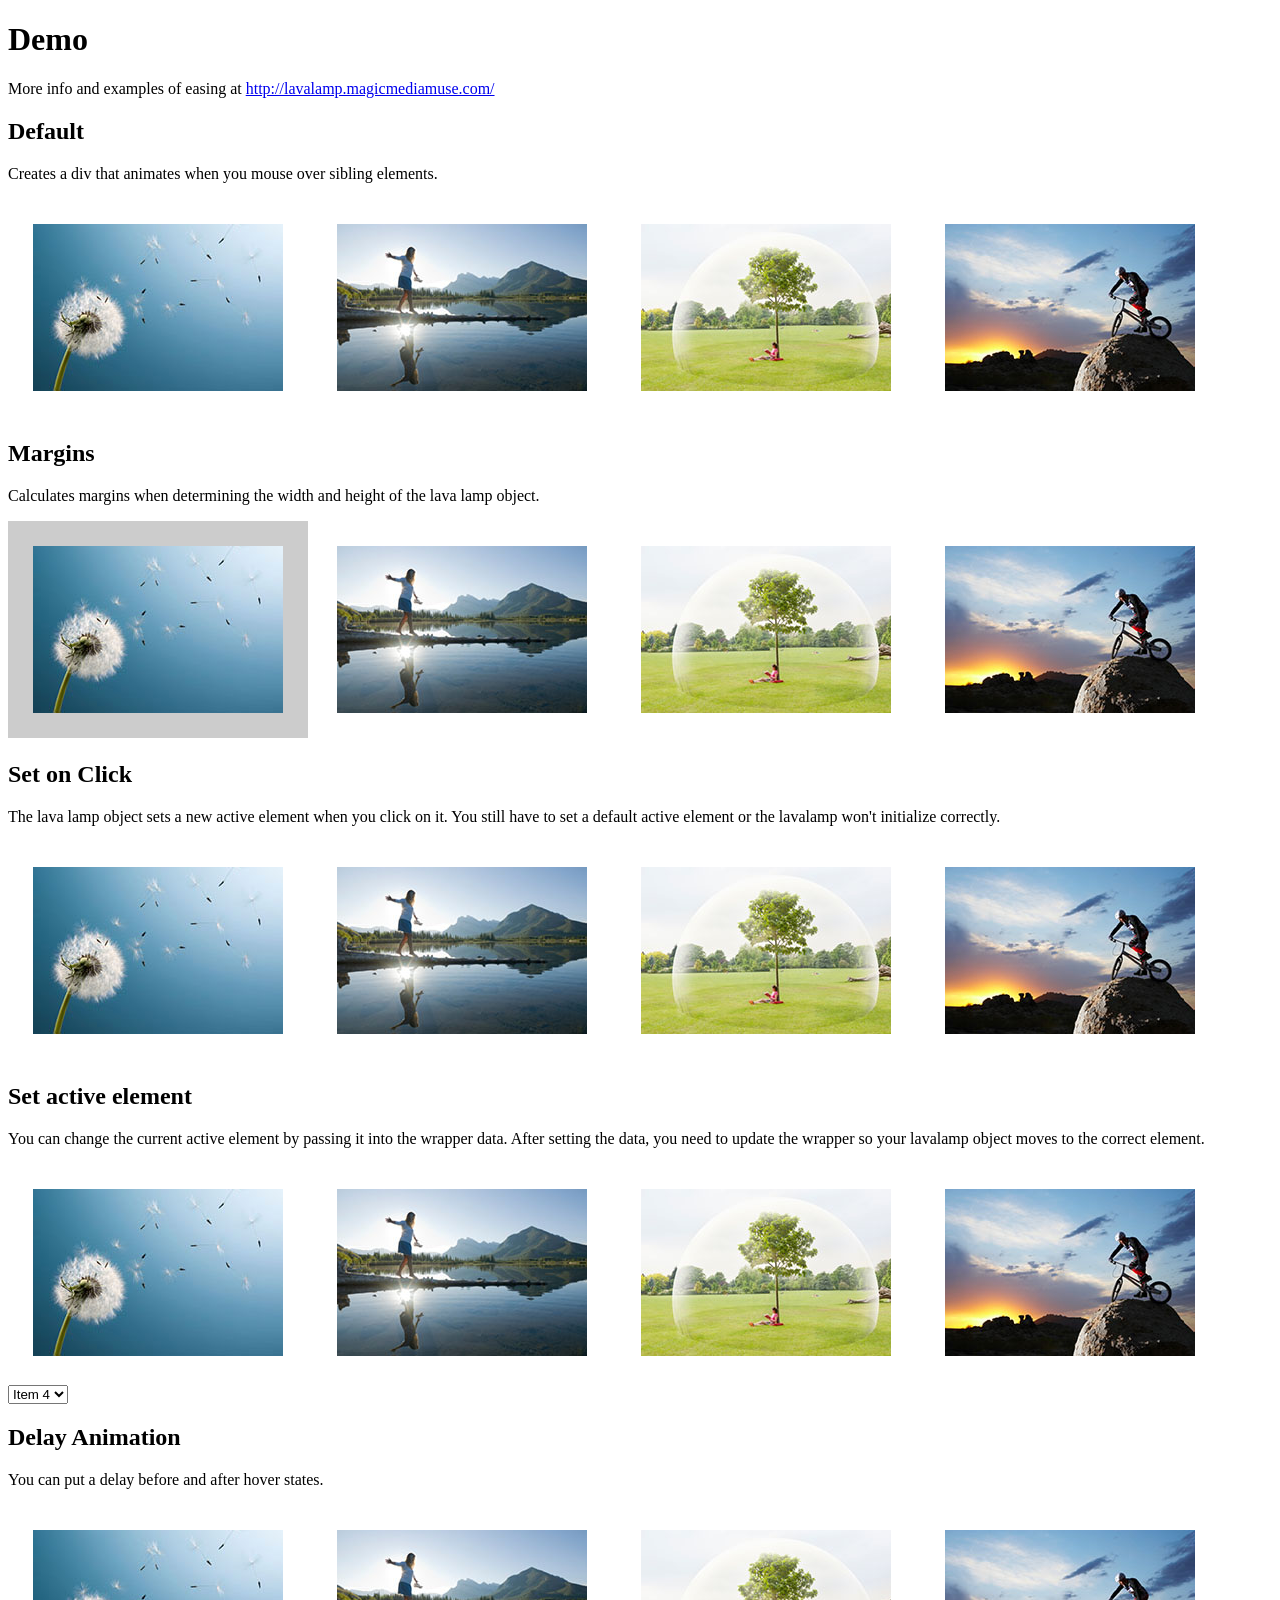
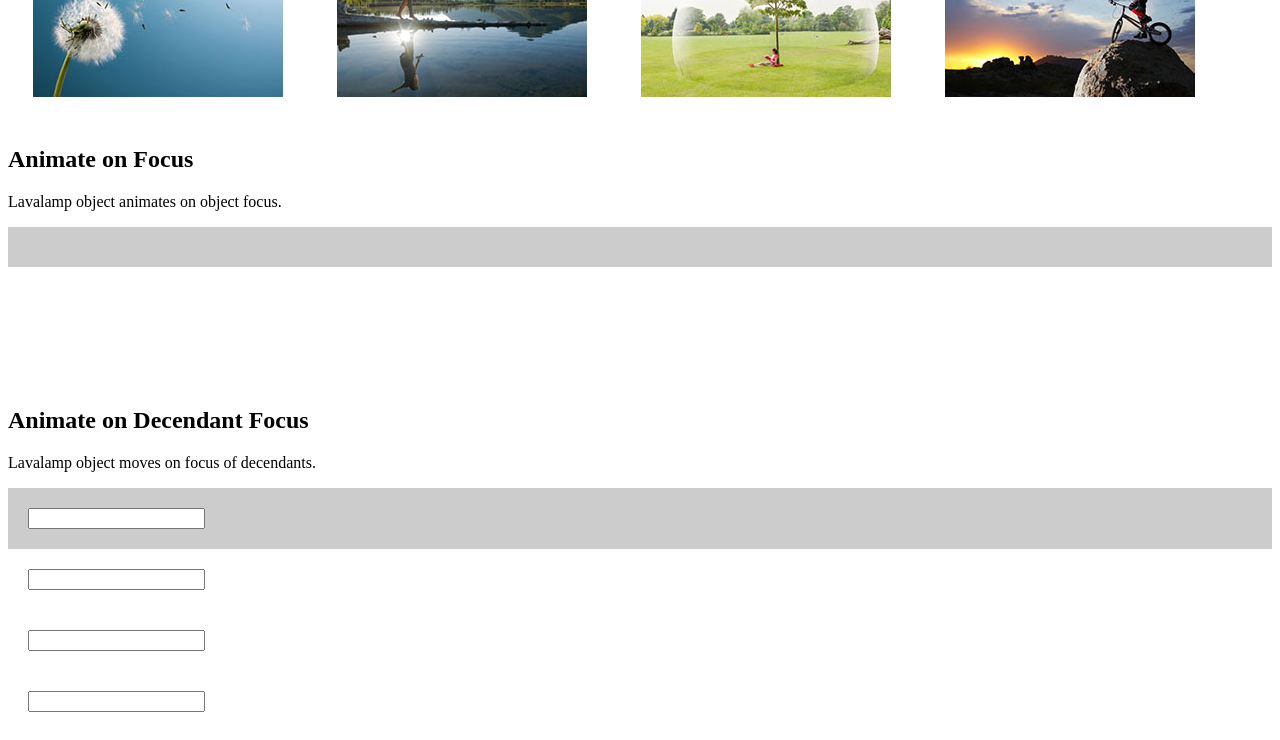
<file: static/dashboard/assets/vendor/lavalamp/demo.html>
<!DOCTYPE html PUBLIC "-//W3C//DTD XHTML 1.0 Transitional//EN" "http://www.w3.org/TR/xhtml1/DTD/xhtml1-transitional.dtd">
<html xmlns="http://www.w3.org/1999/xhtml">
<head>
<meta http-equiv="Content-Type" content="text/html; charset=utf-8" />
<title>Lava Lamp</title>
<link type="text/css" href="css/jquery.lavalamp.css" rel="stylesheet" media="screen" />
<style>
.lavalamp-object {
	background-color:#ccc;
}
img {
	margin:25px;
}
</style>

</head>

<body>
<h1 class="page-title">Demo</h1>

<p>More info and examples of easing at <a target="_blank" href="http://lavalamp.magicmediamuse.com/">http://lavalamp.magicmediamuse.com/</a></p>

<h2 id="default-head">Default</h2>
<p>Creates a div that animates when you mouse over sibling elements.</p>
<div id="default">
    <img src="images/103332256.jpg" alt="dandelion seeds" class="active" />
    <img src="images/104209996.jpg" alt="lake" />
    <img src="images/146672189.jpg" alt="park" />
    <img src="images/sb10065850n-001.jpg" alt="bike" />
</div>

<h2 id="margins-head">Margins</h2>
<p>Calculates margins when determining the width and height of the lava lamp object.</p>
<div id="margins">
    <img src="images/103332256.jpg" alt="dandelion seeds" class="active" />
    <img src="images/104209996.jpg" alt="lake" />
    <img src="images/146672189.jpg" alt="park" />
    <img src="images/sb10065850n-001.jpg" alt="bike" />
</div>

<h2 id="setonclick-head">Set on Click</h2>
<p>The lava lamp object sets a new active element when you click on it. You still have to set a default active element or the lavalamp won't initialize correctly.</p>
<div id="setonclick">
    <img src="images/103332256.jpg" alt="dandelion seeds" class="active" />
    <img src="images/104209996.jpg" alt="lake" />
    <img src="images/146672189.jpg" alt="park" />
    <img src="images/sb10065850n-001.jpg" alt="bike" />
</div>

<h2 id="setactive-head">Set active element</h2>
<p>You can change the current active element by passing it into the wrapper data. After setting the data, you need to update the wrapper so your lavalamp object moves to the correct element.</p>
<div id="setactive">
    <img src="images/103332256.jpg" alt="dandelion seeds" class="active" />
    <img src="images/104209996.jpg" alt="lake" />
    <img src="images/146672189.jpg" alt="park" />
    <img src="images/sb10065850n-001.jpg" alt="bike" />
</div>
<select id="setactive-links">
	<option selected="selected" value="0">Item 1</option>
	<option selected="selected" value="1">Item 2</option>
	<option selected="selected" value="2">Item 3</option>
	<option selected="selected" value="3">Item 4</option>
</select>

<h2 id="delay-head">Delay Animation</h2>
<p>You can put a delay before and after hover states.</p>
<div id="delay">
    <img src="images/103332256.jpg" alt="dandelion seeds" class="active" />
    <img src="images/104209996.jpg" alt="lake" />
    <img src="images/146672189.jpg" alt="park" />
    <img src="images/sb10065850n-001.jpg" alt="bike" />
</div>

<h2 id="focus-head">Animate on Focus</h2>
<p>Lavalamp object animates on object focus.</p>
<div id="focus">
    <a href="#1" style="display:block;padding:20px;"></a>
    <a href="#2" style="display:block;padding:20px;"></a>
    <a href="#3" style="display:block;padding:20px;"></a>
    <a href="#4" style="display:block;padding:20px;"></a>
</div>

<h2 id="focus-deep-head">Animate on Decendant Focus</h2>
<p>Lavalamp object moves on focus of decendants.</p>
<div id="focus-deep">
    <div style="padding:20px;"><input type="text" name="input[]" /></div>
    <div style="padding:20px;"><input type="text" name="input[]" /></div>
    <div style="padding:20px;"><input type="text" name="input[]" /></div>
    <div style="padding:20px;"><input type="text" name="input[]" /></div>
</div>

<script type="text/javascript" src="js/jquery-3.1.1.min.js"></script>
<script type="text/javascript" src="js/jquery.lavalamp.min.js"></script>
<script type="text/javascript">
$(document).ready(function() {
	
	
	$('#default').lavalamp({
		easing: 'easeOutBack'
	});
	
	$('#margins').lavalamp({
		easing: 'easeOutBack',
		margins:true
	});
	
	$('#setonclick').lavalamp({
		easing: 'easeOutBack',
		setOnClick:true
	});
	
	$('#setactive').lavalamp({
		easing: 'easeOutBack'
	});
	$('#setactive-links').change(function() {
		var v = $(this).val();
		var a = $('#setactive').children('.lavalamp-item').eq(v);
		
		$('#setactive').data('lavalampActive',a).lavalamp('update');
	});

	$('#delay').lavalamp({
		easing: 'easeOutBack',
		delayOn: 500,
		delayOff: 1000
	});
	
	$('#focus').lavalamp({
		easing: 'easeOutBack',
		enableFocus: true
	});
	
	$('#focus-deep').lavalamp({
		easing: 'easeOutBack',
		deepFocus: true
	});
});
</script>
</body>
</html>
</file>
